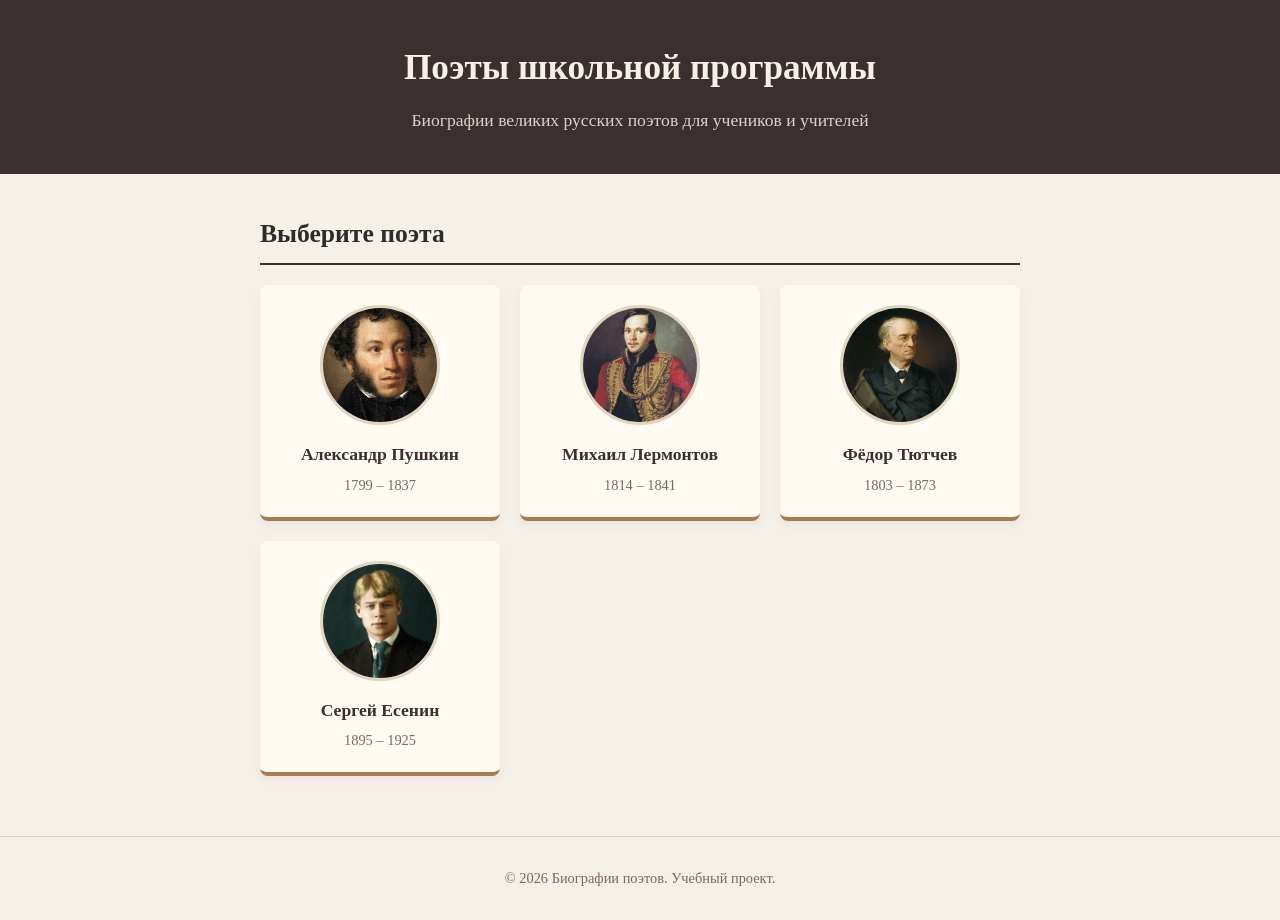
<file: index.html>
<!DOCTYPE html>
<html lang="ru">
<head>
    <meta charset="UTF-8">
    <meta name="viewport" content="width=device-width, initial-scale=1.0">
    <title>Поэты на ладони | Школьная программа</title>
    <meta name="google-site-verification" content="nyMv7g5s3q4UUyVSprczSdXNnlHqHlcyi6eJG9OPIEA" />
    <link rel="stylesheet" href="style.css">
</head>
<body>
    <header>
        <h1>Поэты школьной программы</h1>
        <p>Биографии великих русских поэтов для учеников и учителей</p>
    </header>

    <main>
        <section class="poets-list">
            <h2>Выберите поэта</h2>
            
            <div class="grid-container">
                <a href="pushkin.html" class="card">
                    <img src="pushkin.jpg" alt="Пушкин">
                    <h3>Александр Пушкин</h3>
                    <p>1799 – 1837</p>
                </a>

                <a href="lermontov.html" class="card">
                    <img src="lermontov.jpg" alt="Лермонтов">
                    <h3>Михаил Лермонтов</h3>
                    <p>1814 – 1841</p>
                </a>

                <a href="tyutchev.html" class="card">
                    <img src="tyutchev.jpg" alt="Тютчев">
                    <h3>Фёдор Тютчев</h3>
                    <p>1803 – 1873</p>
                </a>

                <a href="esenin.html" class="card">
                    <img src="esenin.jpg" alt="Есенин">
                    <h3>Сергей Есенин</h3>
                    <p>1895 – 1925</p>
                </a>
            </div>
        </section>
    </main>

    <footer>
        <p>© 2026 Биографии поэтов. Учебный проект.</p>
    </footer>
</body>
</html>
</file>
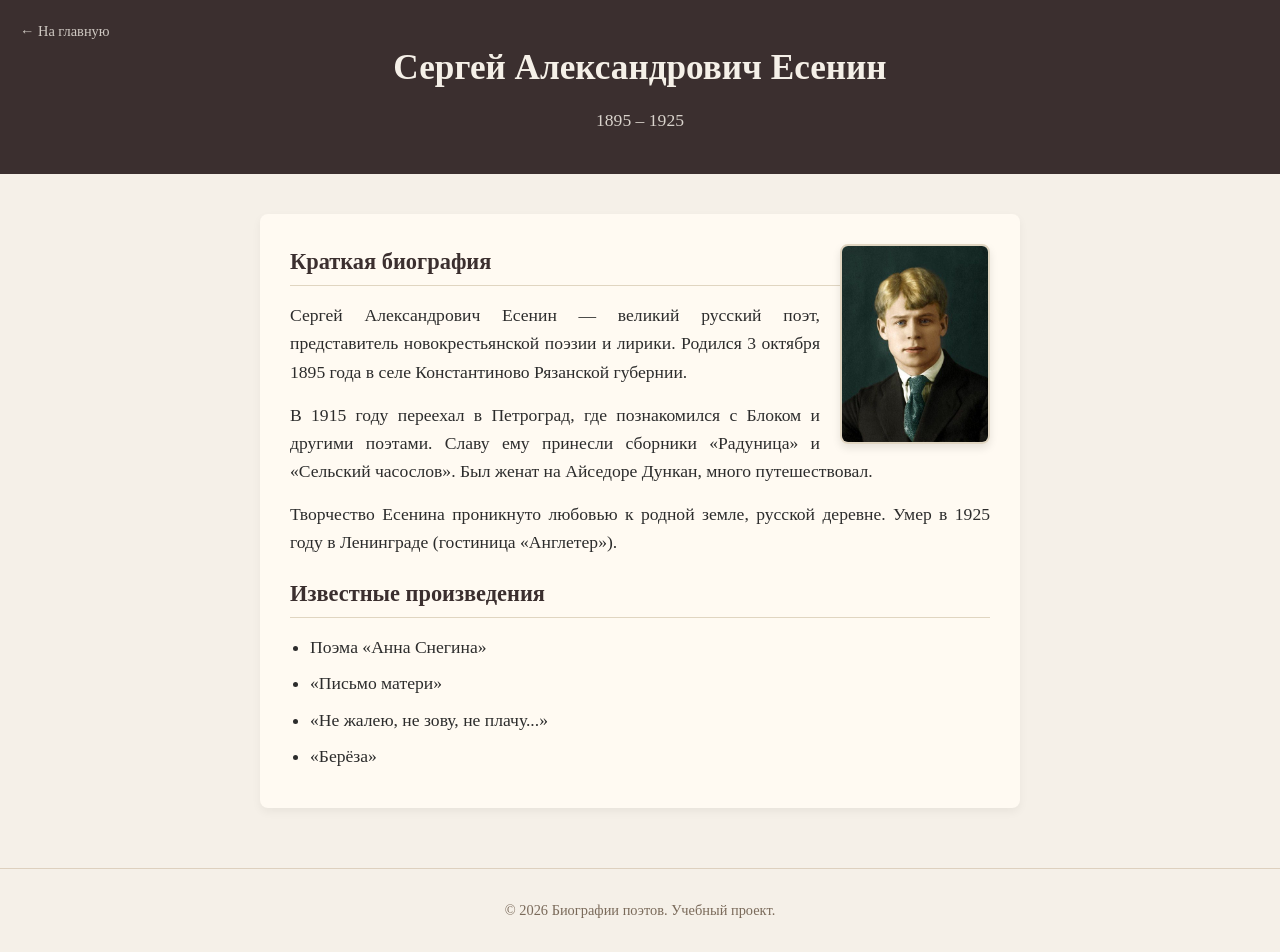
<file: esenin.html>
<!DOCTYPE html>
<html lang="ru">
<head>
    <meta charset="UTF-8">
    <meta name="viewport" content="width=device-width, initial-scale=1.0">
    <title>С.А. Есенин | Поэты на ладони</title>
    <link rel="stylesheet" href="style.css">
</head>
<body>
    <header>
        <a href="index.html">← На главную</a>
        <h1>Сергей Александрович Есенин</h1>
        <p>1895 – 1925</p>
    </header>
    <main>
        <article class="bio">
            <img src="esenin.jpg" alt="Есенин" class="bio-photo">
            <h2>Краткая биография</h2>
            <p>Сергей Александрович Есенин — великий русский поэт, представитель новокрестьянской поэзии и лирики. Родился 3 октября 1895 года в селе Константиново Рязанской губернии.</p>
            <p>В 1915 году переехал в Петроград, где познакомился с Блоком и другими поэтами. Славу ему принесли сборники «Радуница» и «Сельский часослов». Был женат на Айседоре Дункан, много путешествовал.</p>
            <p>Творчество Есенина проникнуто любовью к родной земле, русской деревне. Умер в 1925 году в Ленинграде (гостиница «Англетер»).</p>
            <h2>Известные произведения</h2>
            <ul class="works">
                <li>Поэма «Анна Снегина»</li>
                <li>«Письмо матери»</li>
                <li>«Не жалею, не зову, не плачу...»</li>
                <li>«Берёза»</li>
            </ul>
        </article>
    </main>
    <footer><p>© 2026 Биографии поэтов. Учебный проект.</p></footer>
</body>
</html>
</file>
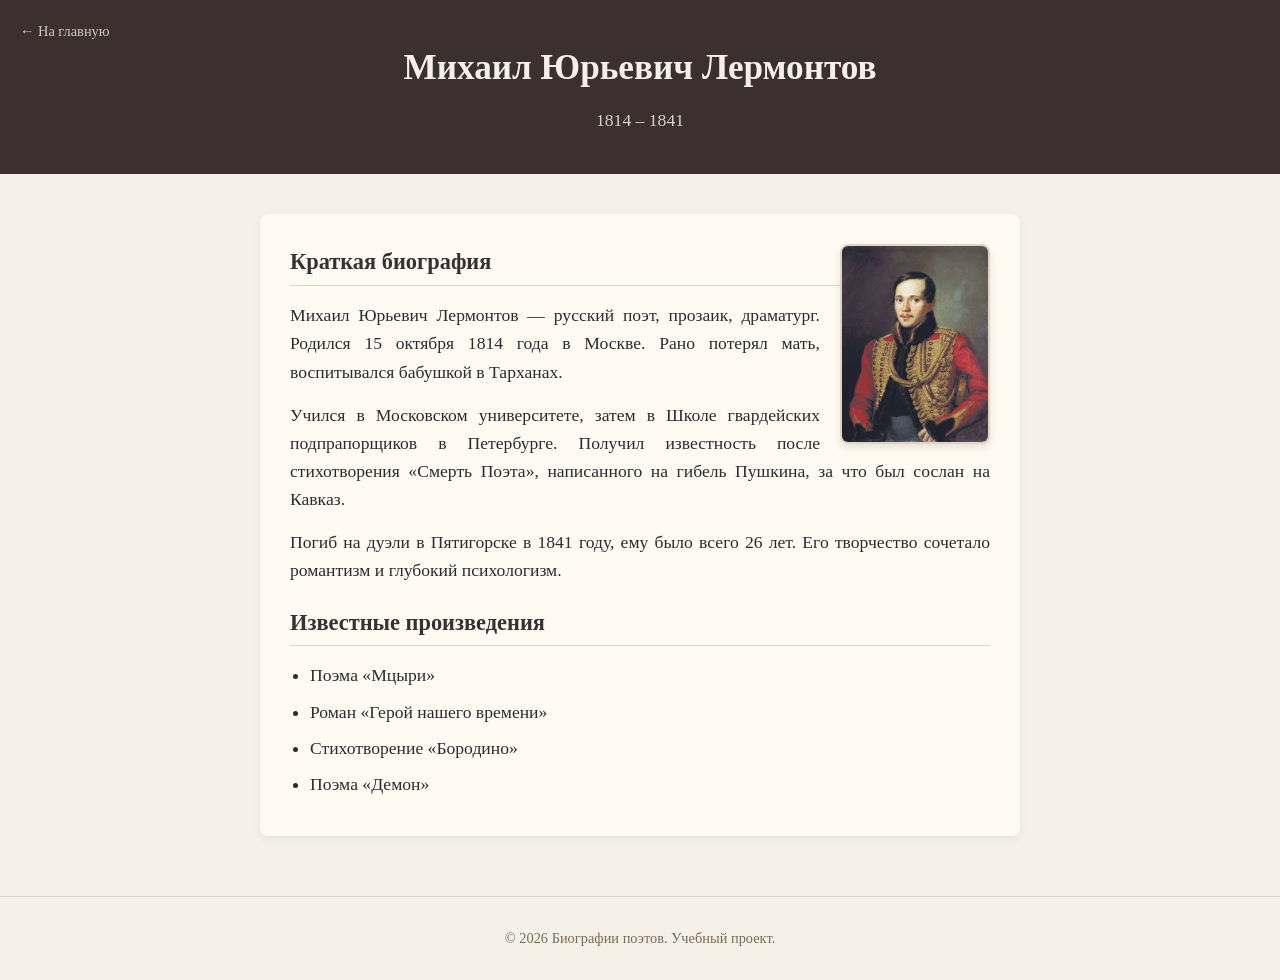
<file: lermontov.html>
<!DOCTYPE html>
<html lang="ru">
<head>
    <meta charset="UTF-8">
    <meta name="viewport" content="width=device-width, initial-scale=1.0">
    <title>М.Ю. Лермонтов | Поэты на ладони</title>
    <link rel="stylesheet" href="style.css">
</head>
<body>
    <header>
        <a href="index.html">← На главную</a>
        <h1>Михаил Юрьевич Лермонтов</h1>
        <p>1814 – 1841</p>
    </header>
    <main>
        <article class="bio">
            <img src="lermontov.jpg" alt="Лермонтов" class="bio-photo">
            <h2>Краткая биография</h2>
            <p>Михаил Юрьевич Лермонтов — русский поэт, прозаик, драматург. Родился 15 октября 1814 года в Москве. Рано потерял мать, воспитывался бабушкой в Тарханах.</p>
            <p>Учился в Московском университете, затем в Школе гвардейских подпрапорщиков в Петербурге. Получил известность после стихотворения «Смерть Поэта», написанного на гибель Пушкина, за что был сослан на Кавказ.</p>
            <p>Погиб на дуэли в Пятигорске в 1841 году, ему было всего 26 лет. Его творчество сочетало романтизм и глубокий психологизм.</p>
            <h2>Известные произведения</h2>
            <ul class="works">
                <li>Поэма «Мцыри»</li>
                <li>Роман «Герой нашего времени»</li>
                <li>Стихотворение «Бородино»</li>
                <li>Поэма «Демон»</li>
            </ul>
        </article>
    </main>
    <footer><p>© 2026 Биографии поэтов. Учебный проект.</p></footer>
</body>
</html>
</file>
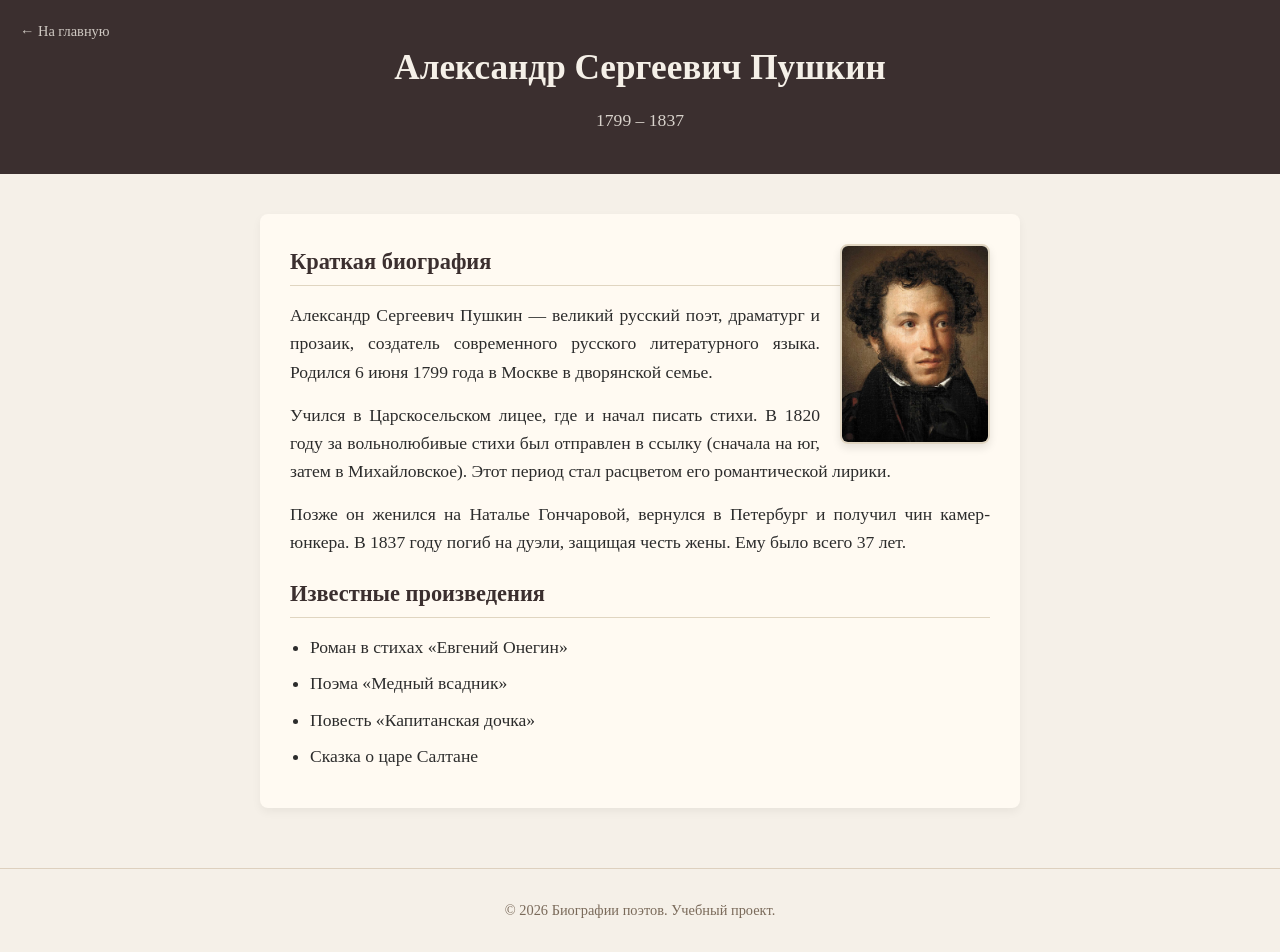
<file: pushkin.html>
<!DOCTYPE html>
<html lang="ru">
<head>
    <meta charset="UTF-8">
    <meta name="viewport" content="width=device-width, initial-scale=1.0">
    <title>А.С. Пушкин | Поэты на ладони</title>
    <link rel="stylesheet" href="style.css">
</head>
<body>
    <header>
        <a href="index.html">← На главную</a>
        <h1>Александр Сергеевич Пушкин</h1>
        <p>1799 – 1837</p>
    </header>
    <main>
        <article class="bio">
            <img src="pushkin.jpg" alt="Пушкин" class="bio-photo">
            <h2>Краткая биография</h2>
            <p>Александр Сергеевич Пушкин — великий русский поэт, драматург и прозаик, создатель современного русского литературного языка. Родился 6 июня 1799 года в Москве в дворянской семье.</p>
            <p>Учился в Царскосельском лицее, где и начал писать стихи. В 1820 году за вольнолюбивые стихи был отправлен в ссылку (сначала на юг, затем в Михайловское). Этот период стал расцветом его романтической лирики.</p>
            <p>Позже он женился на Наталье Гончаровой, вернулся в Петербург и получил чин камер-юнкера. В 1837 году погиб на дуэли, защищая честь жены. Ему было всего 37 лет.</p>
            <h2>Известные произведения</h2>
            <ul class="works">
                <li>Роман в стихах «Евгений Онегин»</li>
                <li>Поэма «Медный всадник»</li>
                <li>Повесть «Капитанская дочка»</li>
                <li>Сказка о царе Салтане</li>
            </ul>
        </article>
    </main>
    <footer><p>© 2026 Биографии поэтов. Учебный проект.</p></footer>
</body>
</html>
</file>
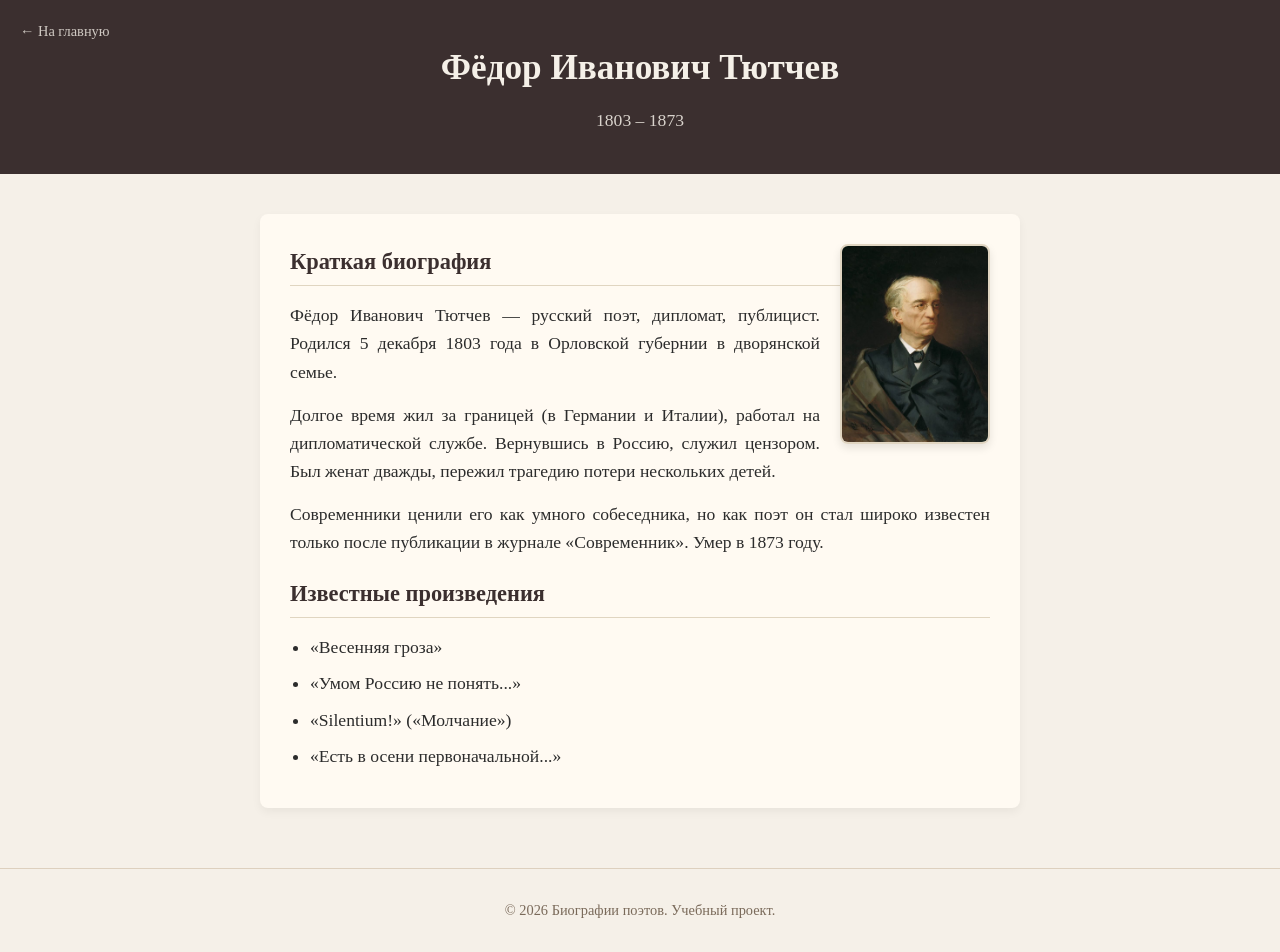
<file: tytchev.html>
<!DOCTYPE html>
<html lang="ru">
<head>
    <meta charset="UTF-8">
    <meta name="viewport" content="width=device-width, initial-scale=1.0">
    <title>Ф.И. Тютчев | Поэты на ладони</title>
    <link rel="stylesheet" href="style.css">
</head>
<body>
    <header>
        <a href="index.html">← На главную</a>
        <h1>Фёдор Иванович Тютчев</h1>
        <p>1803 – 1873</p>
    </header>
    <main>
        <article class="bio">
            <img src="tyutchev.jpg" alt="Тютчев" class="bio-photo">
            <h2>Краткая биография</h2>
            <p>Фёдор Иванович Тютчев — русский поэт, дипломат, публицист. Родился 5 декабря 1803 года в Орловской губернии в дворянской семье.</p>
            <p>Долгое время жил за границей (в Германии и Италии), работал на дипломатической службе. Вернувшись в Россию, служил цензором. Был женат дважды, пережил трагедию потери нескольких детей.</p>
            <p>Современники ценили его как умного собеседника, но как поэт он стал широко известен только после публикации в журнале «Современник». Умер в 1873 году.</p>
            <h2>Известные произведения</h2>
            <ul class="works">
                <li>«Весенняя гроза»</li>
                <li>«Умом Россию не понять...»</li>
                <li>«Silentium!» («Молчание»)</li>
                <li>«Есть в осени первоначальной...»</li>
            </ul>
        </article>
    </main>
    <footer><p>© 2026 Биографии поэтов. Учебный проект.</p></footer>
</body>
</html>
</file>
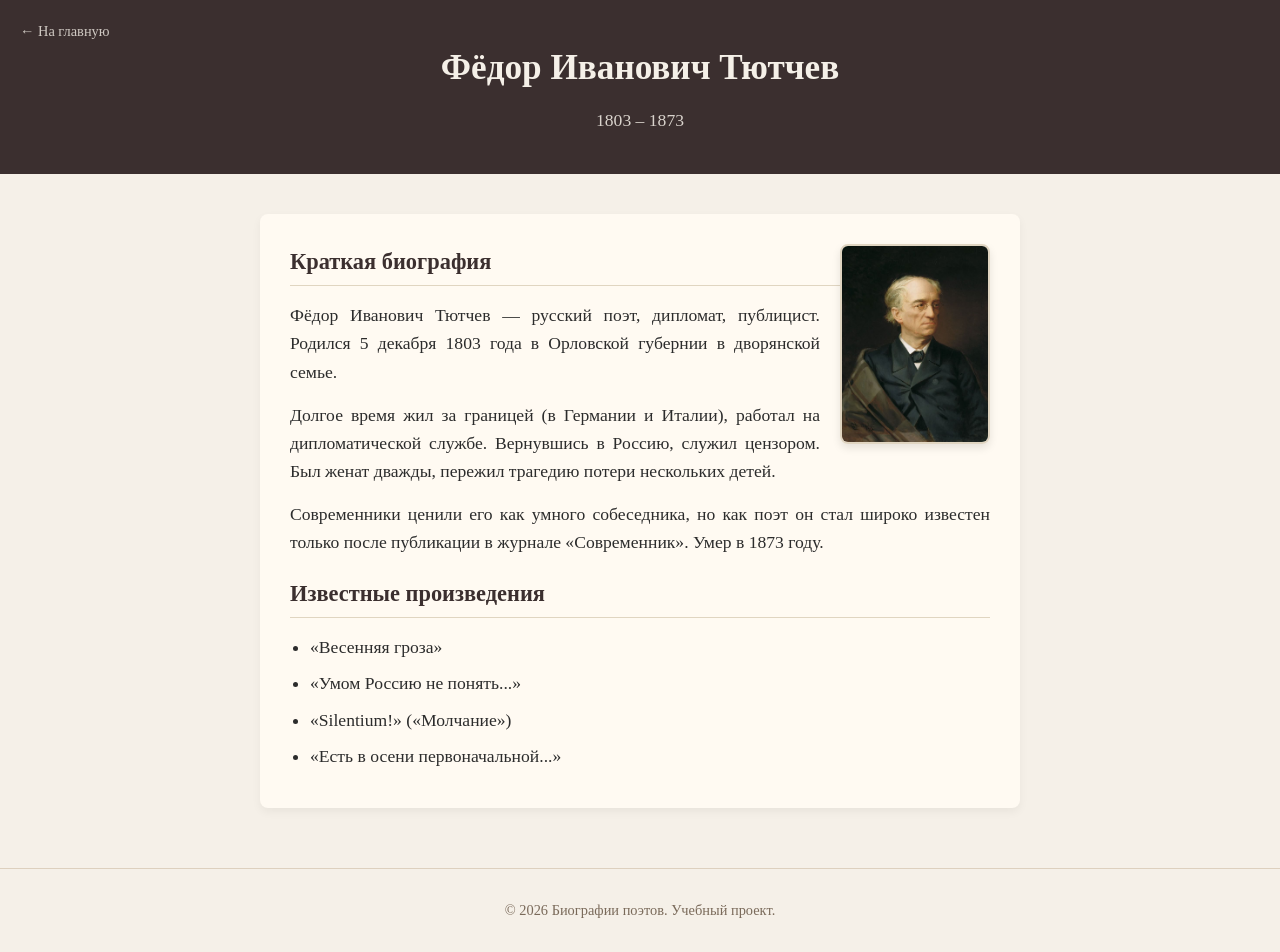
<file: tyutchev.html>
<!DOCTYPE html>
<html lang="ru">
<head>
    <meta charset="UTF-8">
    <meta name="viewport" content="width=device-width, initial-scale=1.0">
    <title>Ф.И. Тютчев | Поэты на ладони</title>
    <link rel="stylesheet" href="style.css">
</head>
<body>
    <header>
        <a href="index.html">← На главную</a>
        <h1>Фёдор Иванович Тютчев</h1>
        <p>1803 – 1873</p>
    </header>
    <main>
        <article class="bio">
            <img src="tyutchev.jpg" alt="Тютчев" class="bio-photo">
            <h2>Краткая биография</h2>
            <p>Фёдор Иванович Тютчев — русский поэт, дипломат, публицист. Родился 5 декабря 1803 года в Орловской губернии в дворянской семье.</p>
            <p>Долгое время жил за границей (в Германии и Италии), работал на дипломатической службе. Вернувшись в Россию, служил цензором. Был женат дважды, пережил трагедию потери нескольких детей.</p>
            <p>Современники ценили его как умного собеседника, но как поэт он стал широко известен только после публикации в журнале «Современник». Умер в 1873 году.</p>
            <h2>Известные произведения</h2>
            <ul class="works">
                <li>«Весенняя гроза»</li>
                <li>«Умом Россию не понять...»</li>
                <li>«Silentium!» («Молчание»)</li>
                <li>«Есть в осени первоначальной...»</li>
            </ul>
        </article>
    </main>
    <footer><p>© 2026 Биографии поэтов. Учебный проект.</p></footer>
</body>
</html>
</file>
<file: style.css>
* { margin: 0; padding: 0; box-sizing: border-box; }
body { font-family: 'Georgia', serif; background-color: #f5f0e8; color: #2c2c2c; line-height: 1.6; }
header { background-color: #3b2f2f; color: #f5f0e8; text-align: center; padding: 40px 20px; position: relative; }
header a { position: absolute; top: 20px; left: 20px; color: #f5f0e8; text-decoration: none; font-size: 0.9rem; opacity: 0.8; transition: opacity 0.2s; }
header a:hover { opacity: 1; }
header h1 { font-size: 2.2rem; margin-bottom: 10px; }
header p { font-size: 1.1rem; opacity: 0.85; }
main { max-width: 800px; margin: 40px auto; padding: 0 20px; }
footer { text-align: center; padding: 30px 20px; color: #7a6a5a; font-size: 0.9rem; margin-top: 60px; border-top: 1px solid #ddd0be; }
.poets-list h2 { font-size: 1.6rem; margin-bottom: 20px; border-bottom: 2px solid #3b2f2f; padding-bottom: 8px; }
.grid-container { display: grid; grid-template-columns: repeat(auto-fit, minmax(200px, 1fr)); gap: 20px; margin-top: 20px; }
.card { background-color: #fffaf2; border-radius: 8px; padding: 20px; text-align: center; text-decoration: none; color: #3b2f2f; box-shadow: 0 4px 10px rgba(0,0,0,0.05); transition: transform 0.3s, box-shadow 0.3s; border-bottom: 4px solid #a67c52; display: flex; flex-direction: column; align-items: center; }
.card:hover { transform: translateY(-8px); box-shadow: 0 8px 20px rgba(0,0,0,0.15); }
.card img { width: 120px; height: 120px; object-fit: cover; border-radius: 50%; margin-bottom: 15px; border: 3px solid #e0d5c1; }
.card h3 { font-size: 1.1rem; margin-bottom: 5px; }
.card p { font-size: 0.9rem; color: #7a6a5a; }
.bio { background-color: #fffaf2; padding: 30px; border-radius: 8px; box-shadow: 0 4px 10px rgba(0,0,0,0.05); overflow: hidden; }
.bio h2 { color: #3b2f2f; margin-top: 20px; margin-bottom: 15px; font-size: 1.4rem; border-bottom: 1px solid #e0d5c1; padding-bottom: 5px; }
.bio h2:first-of-type { margin-top: 0; }
.bio p { margin-bottom: 15px; font-size: 1.1rem; text-align: justify; }
.bio-photo { float: right; width: 150px; height: 200px; object-fit: cover; border-radius: 8px; margin-left: 20px; margin-bottom: 10px; box-shadow: 0 4px 8px rgba(0,0,0,0.1); border: 2px solid #e0d5c1; }
.works { padding-left: 20px; font-size: 1.1rem; }
.works li { margin-bottom: 8px; }
@media (max-width: 600px) {
    .bio-photo { float: none; display: block; margin: 0 auto 20px auto; width: 100%; max-width: 250px; height: auto; }
    header a { position: static; display: block; margin-bottom: 20px; text-align: left; }
}
</file>
